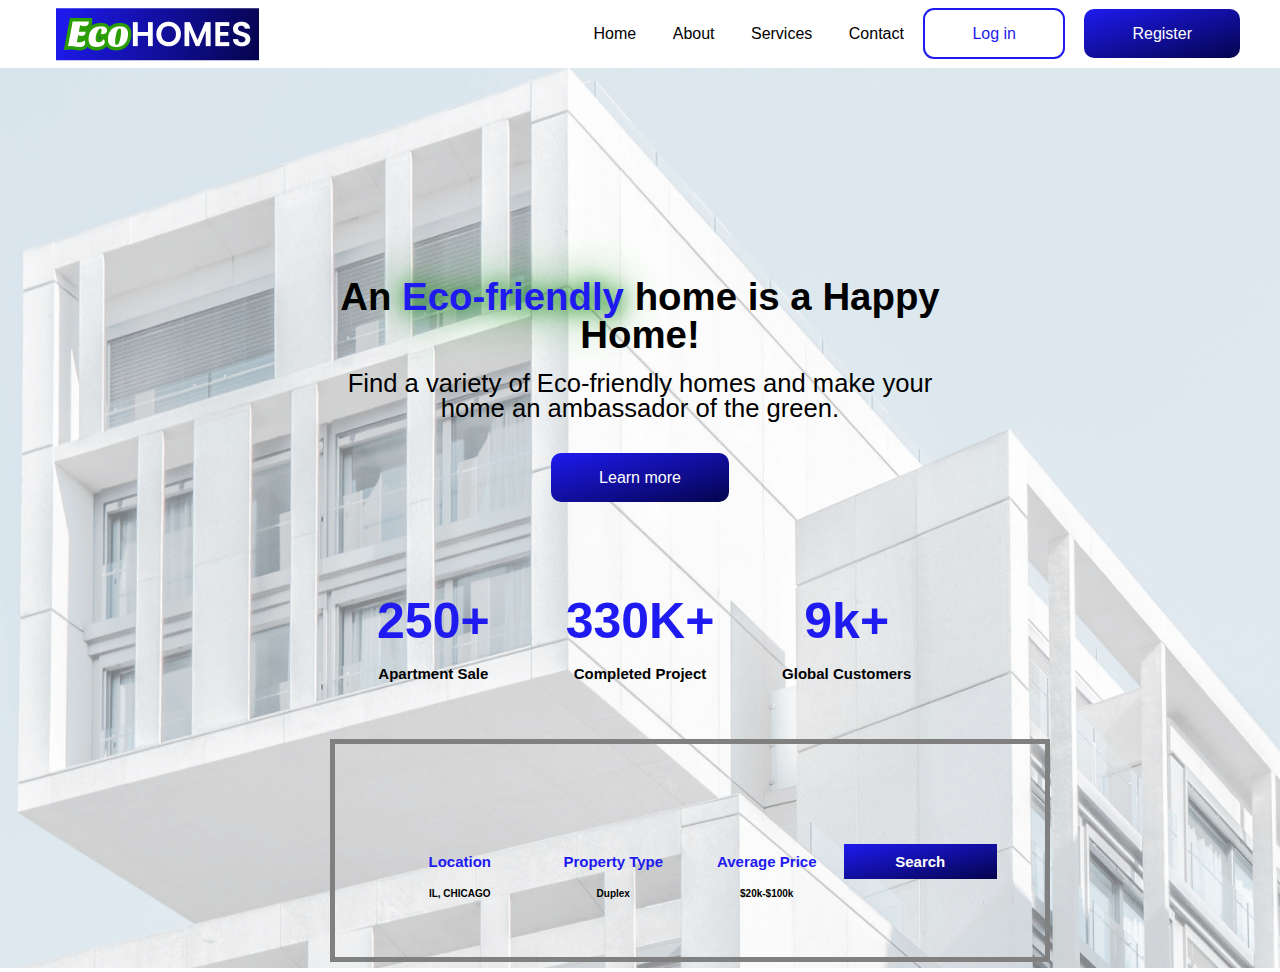
<file: index.html>
<!DOCTYPE html>
<html lang="en">
<head>
    <meta charset="UTF-8">
    <meta http-equiv="X-UA-Compatible" content="IE=edge">
    <meta name="viewport" content="width=device-owidth, initial-scale=1.0">
    <title>EcoHomes</title>
    <link rel="stylesheet" href="styles.css">
</head>
<body>
    <!-- Navbar Section -->
    <nav class="navbar">
        <img src="images/Ecologo.png" alt="logo" class="navbar__logo" />
        <div class="navbar__toggle" id="mobile-menu">
            <span class="bar"></span> 
            <span class="bar"></span> 
            <span class="bar"></span>
        </div>
        <div class="navbar__menu">
            <a href="/" class="navbar__link">Home</a>
            <a href="/product.html" class="navbar__link">About</a>
            <a href="/services.html" class="navbar__link">Services</a>
            <a href="/contact.html" class="navbar__link">Contact</a>
            <a class="navbar__button1">Log in</a>
            <a class="navbar__button">Register</a>
        </div>
    </nav>
    <!-- Hero Section -->
    <div class="hero">
        <div class="hero__content">
            <h1>An <a target="_blank" class="text__style">Eco-friendly</a> home is a Happy Home!</h1>
            <p>Find a variety of Eco-friendly homes and make your home an ambassador of the green.</p>
            <a href="/" class="button">Learn more</a>
    <section class="flex" >
        <div class="flex-item">250+<p>Apartment Sale</p></div>
        <div class="flex-item">330K+<p>Completed Project</p></div>
        <div class="flex-item">9k+<p>Global Customers</p></div>
    </section>
    <section class="flex2" >
        <div class="flex-item">Location<p>IL, CHICAGO</p></div>
        <div class="flex-item">Property Type<p>Duplex</p></div>
        <div class="flex-item">Average Price<p>$20k-$100k</p></div>
        <div class="search__button">Search</div>
    </section>
<script src="app.js"></script>
</body>
</html>
</file>
<file: styles.css>
:root {
    --blue: #1E1AF0;
    --white: #ffffff;
    --green: #2B9E03;
}

* {
    box-sizing: border-box;
    margin: 0;
    padding: 0;
    font-family: 'Poppins', sans-serif;
}

.navbar {
    background: none;
    height: 68px;
    padding: 0.5rem calc((100vw - 1200px) / 2);
    display: flex;
    justify-content: space-between;
    align-items: center;
    position: relative;
}

.navbar__logo {
    width: fit-content;
    padding-left: 1rem;
}

.navbar__button1 {
    padding: 1rem 3rem;
    border: none;
    background: none;
    color: var(--blue);
    font-size: 1rem;
    cursor: pointer;
    outline-color: #1E1AF0;
    outline-style: auto;
    transition: 0.3s ease;
    text-decoration: none;
    margin-right: 1rem;
    border-radius: 10px;
}

.navbar__button {
    padding: 1rem 3rem;
    border: none;
    background: linear-gradient(to bottom right, #1E1AF0, #05044D);
    color: var(--white);
    font-size: 1rem;
    cursor: pointer;
    outline: none;
    transition: 0.3s ease;
    text-decoration: none;
    border-radius: 10px;
}

.navbar__link {
    color: var(--black);
    text-decoration: none;
    padding: 0rem 1rem;
}

.navbar__link:hover {
    color: var(--green);
}

@media screen and (max-width: 768px) {
    .navbar__link {
        display: none;
    }

    .navbar__menu {
        display: grid;
        grid-template-columns: 1fr;
        grid-template-rows: repeat(4, 100px);
        position: absolute;
        width: 100%;
        top: -1000px;
    }

    .navbar__menu.active {
        top: 100%;
        opacity: 1;
        z-index: 99;
        height: 100vh;
        font-size: 1.5rem;
        background: var(--black);
    }

    .navbar__toggle .bar {
        width: 25px;
        height: 3px;
        margin: 5px auto;
        transition: all 0.3s ease-in-out;
        background: var(--blue);
        display: block;
        cursor: pointer;
    }

    #mobile-menu {
        position: absolute;
        top: 15%;
        right: 5%;
        transform: translate(5%, 20%);
    }

    #mobile-menu.is-active .bar:nth-child(2) {
        opacity: 0;
    }

    #mobile-menu.is-active .bar:nth-child(3) {
        transform: translateY(8px) rotate(45deg);
    }

    #mobile-menu.is-active .bar:nth-child(1) {
        transform: translateY(-8px) rotate(-45deg);
    }
}

/* Hero Section */
.hero {
    background: url(images/eco1.png);
    height: 100vh;
    background-position: center;
    background-size: cover;
    display: flex;
    text-align: center;
    justify-content: flex-start;
    align-items: center;
}

.hero__content {
    color: var(--black);
    padding: 8rem 8rem;
    line-height: 1;
    margin: auto;
    margin-top: 200px;
    width: 50%;
    padding: 10px
}

.hero__content h1 {
    font-size: clamp(2rem, 3vw, 4rem);
    text-transform: none;
    margin-bottom: 1rem;


}

.text__style {
    text-decoration: none;
    color: #1E1AF0;
    text-shadow: 1px 1px 20px green, 0 0 50px green;
}

.hero__content p {
    font-size: clamp(1rem, 2vw, 2.5rem);
    margin-bottom: 3rem;
}

.button {
    padding: 1rem 3rem;
    border: none;
    background: linear-gradient(to bottom right, #1E1AF0, #05044D);
    color: var(--white);
    font-size: 1rem;
    cursor: pointer;
    outline: none;
    transition: 0.3s ease;
    text-decoration: none;
    border-radius: 10px;
}

.button:hover {
    background: var(--black);
}

.flex {
    display: flex;
    background-color: none;
}

.flex > div {
    background-color: none;
    color: #1E1AF0;
    margin: 10px;
    padding: px;
    font-size: 50px;
    font-weight: 700;
    margin: auto;
    width: 50%;
    padding: 10px;
    margin-top: 100px;
}

.flex > div p {
    color: black;
    font-size: 15px;
    font-weight: 600;
    margin-top: 20px;
}

.flex2 {
    display: flex;
    width: 720px;
    padding: 0rem 3rem;
    border: 5px solid gray;
    margin: 0;
}

.flex2 > div {
    background-color: none;
    color: #1E1AF0;
    margin: 10px;
    padding: 1px;
    font-size: 15px;
    font-weight: 700;
    margin: auto;
    width: 50%;
    padding: 10px;
    margin-top: 100px;
}

.flex2 > div p {
    color: black;
    font-size: 10px;
    font-weight: 600;
    margin-top: 20px;
}

.search__button {
    padding: 1rem 3rem;
    border: none;
    background: linear-gradient(to bottom right, #1E1AF0, #05044D);
    -webkit-text-fill-color: var(--white);
    font-size: 0.5rem;
    cursor: pointer;
    outline: none;
    transition: 0.3s ease;
    text-decoration: none;
    border-radius: 0px;
}
</file>
